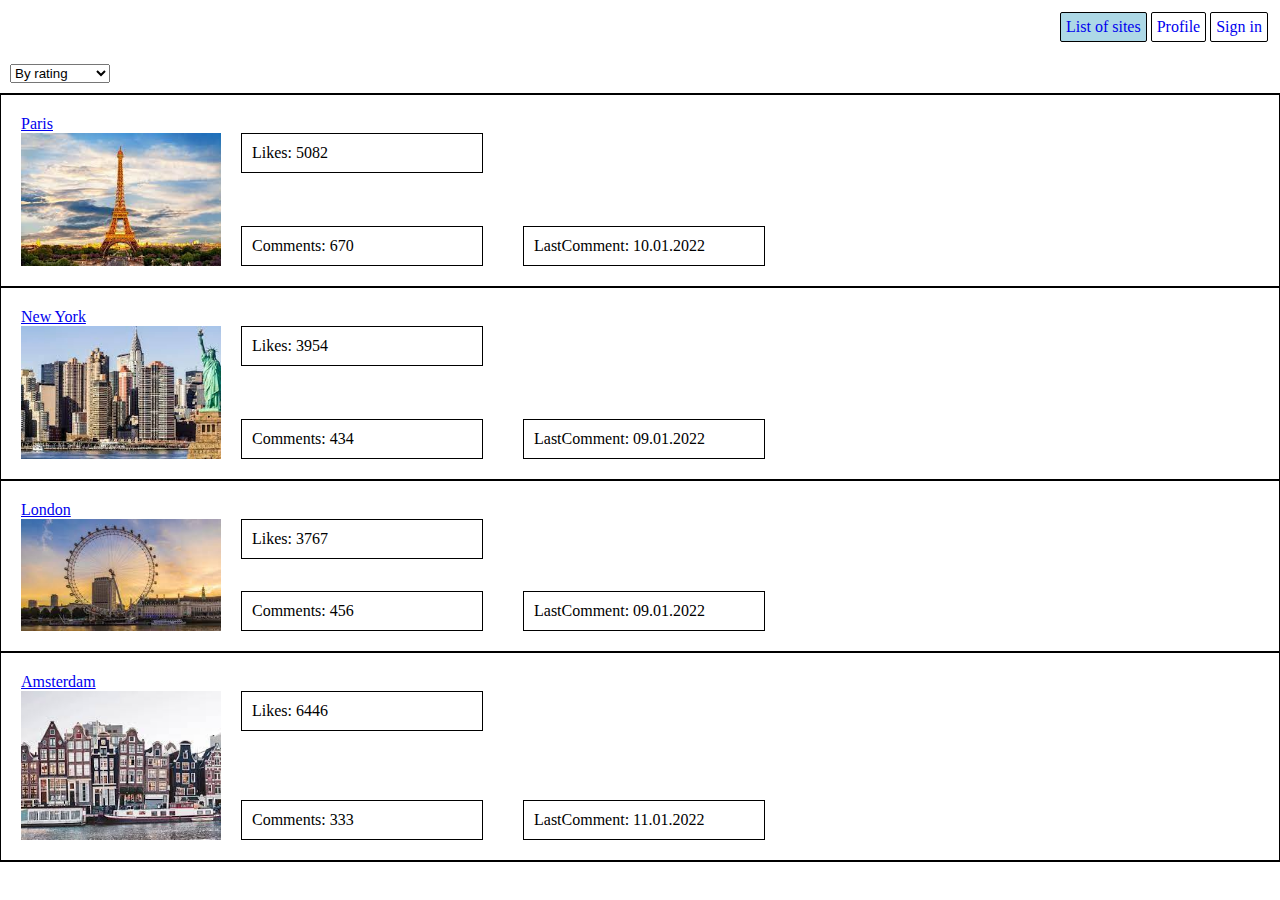
<file: index.html>
<!DOCTYPE html>
<html>
<head>
  <link rel="stylesheet" href="style.css">
</head>
<body>

<div id="header">
<a href="index.html" style="background-color: lightblue;">List of sites</a>
<a href="profile.html">Profile</a>
<a href="signin.html">Sign in</a>
</div>

<div style="padding:10px;">
<select>
  <option>By popularity</option>
  <option selected>By rating</option>
</select>
</div>

<div id="main">
	<div id="content" style="width:100%;">
	
	<div class="preview">
	<div><a href="paris.html">Paris</a></div>
	<div  class="info">
			<img src="paris.jpeg" width="200" height="auto"/>
			<div class="stat">
			<div class="text">Likes: 5082</div>
			<div class="text">Comments: 670</div>
			</div>
			<div class="text" style="align-self: flex-end;">LastComment: 10.01.2022</div>
			</div>
	</div>
	
	<div class="preview">
	<div><a href="newyork.html">New York</a></div>
	<div  class="info">
			<img src="newyork.jpeg" width="200" height="auto"/>
			<div class="stat">
			<div class="text">Likes: 3954</div>
			<div class="text">Comments: 434</div>
			</div>
			<div class="text" style="align-self: flex-end;">LastComment: 09.01.2022</div>
			</div>
	</div>
	
	<div class="preview">
	<div><a href="london.html">London</a></div>
	<div  class="info">
			<img src="london.jpeg" width="200" height="auto"/>
			<div class="stat">
			<div class="text">Likes: 3767</div>
			<div class="text">Comments: 456</div>
			</div>
			<div class="text" style="align-self: flex-end;">LastComment: 09.01.2022</div>
			</div>
	</div>
	
	<div class="preview">
	<div><a href="amsterdam.html">Amsterdam</a></div>
	<div  class="info">
			<img src="amsterdam.jpeg" width="200" height="auto"/>
			<div class="stat">
			<div class="text">Likes: 6446</div>
			<div class="text">Comments: 333</div>
			</div>
			<div class="text" style="align-self: flex-end;">LastComment: 11.01.2022</div>
			</div>
	</div>
	
	</div>
</div>


</body>
</html>
</file>
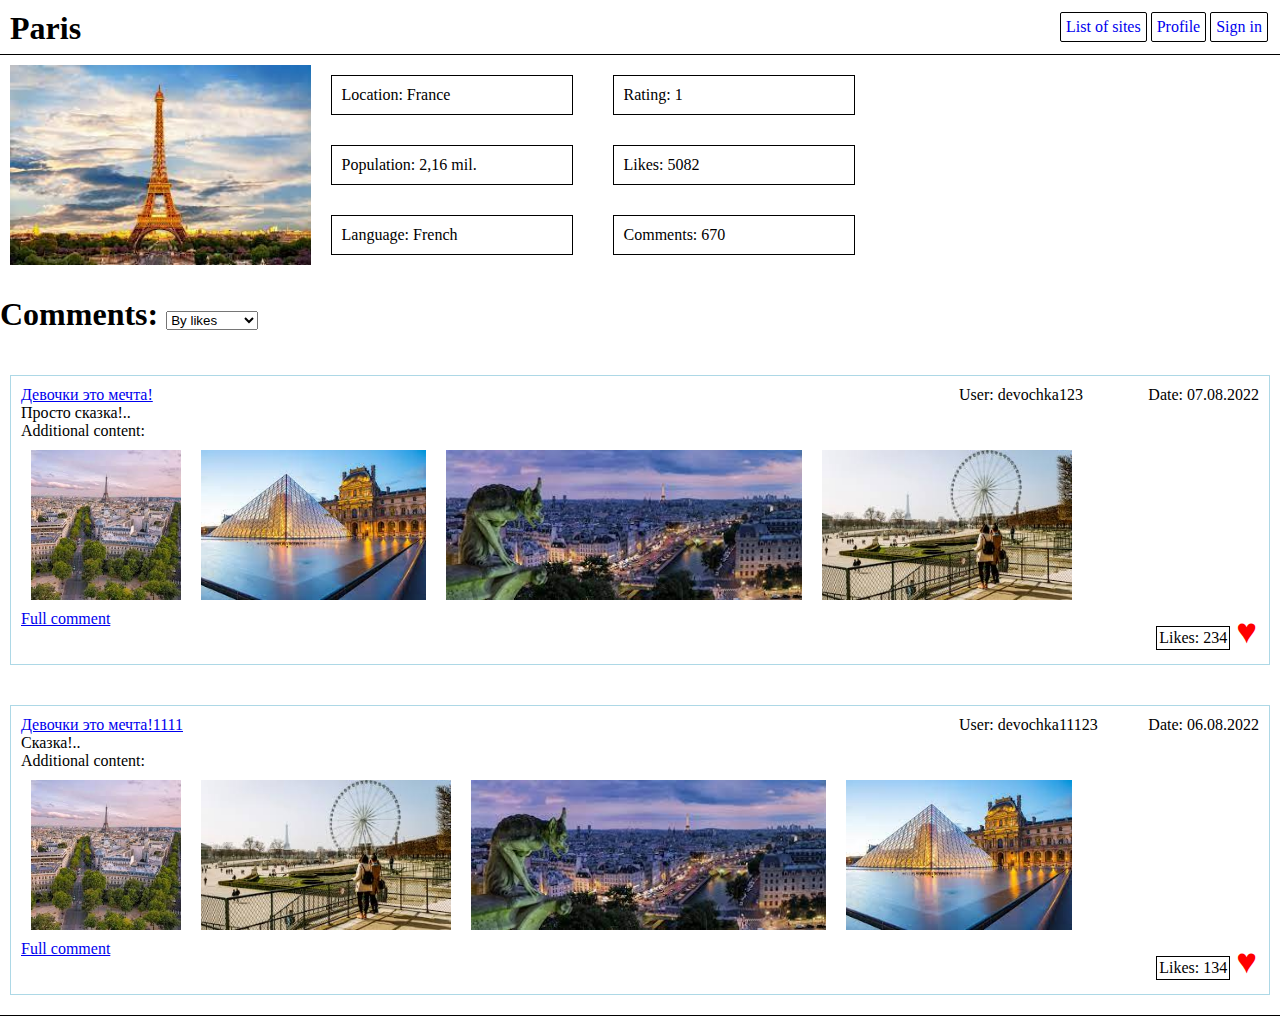
<file: paris.html>
<!DOCTYPE html>
<html>
<head>
  <link rel="stylesheet" href="style.css">
</head>
<body>

<div id="header">
<h1 style="position:absolute; left:10px; top:10px; margin:0;">Paris</h1>
<a href="index.html">List of sites</a>
<a href="profile.html">Profile</a>
<a href="signin.html">Sign in</a>
</div>

<div id="main">
	<div id="content" style="width:100%;">
	
	<div id="sity">
			<img src="paris.jpeg" width="auto" height="200"/>
			<div id="sity-info">
			<div class="text">Location: France</div>
			<div class="text">Population: 2,16 mil.</div>
			<div class="text">Language: French</div>
			<div class="text">Rating: 1</div>
			<div class="text">Likes: 5082</div>
			<div class="text">Comments: 670</div>
			</div>
	</div>
	
	<h1>
	Comments: 
	<select>
  <option selected>By likes</option>
  <option>Most resent</option>
</select>
	</h1>
	
	<div class="comment">
	<div class="comment-header">
	<a href="comment.html">Девочки это мечта!</a>
	<div class="comment-info">
	<div>User: devochka123</div>
	<div>Date: 07.08.2022</div>
	</div>
	</div>
	<div>Просто сказка!..</div>
	<div>Additional content:</div>
	<div class="comment-images">
			<img src="paris1.jpeg" width="auto" height="150"/>
			<img src="paris2.jpeg" width="auto" height="150"/>
			<img src="paris3.jpeg" width="auto" height="150"/>
			<img src="paris4.jpeg" width="auto" height="150"/>
	</div>
	<div class="comment-footer">
	<a href="comment.html">Full comment</a>
	<div>
	<div style="display: inline-block; border: 1px solid black; padding: 2px;">Likes: 234</div>
	<div style="display: inline-block; padding: 2px; color: red; font-size: 35px;">♥</div>	
	</div>	
	</div>
	</div>
	
	<div class="comment">
	<div class="comment-header">
	<a href="comment.html">Девочки это мечта!1111</a>
	<div class="comment-info">
	<div>User: devochka11123</div>
	<div>Date: 06.08.2022</div>
	</div>
	</div>
	<div>Сказка!..</div>
	<div>Additional content:</div>
	<div class="comment-images">
			<img src="paris1.jpeg" width="auto" height="150"/>
			<img src="paris4.jpeg" width="auto" height="150"/>
			<img src="paris3.jpeg" width="auto" height="150"/>
			<img src="paris2.jpeg" width="auto" height="150"/>
	</div>
	<div class="comment-footer">
	<a href="comment.html">Full comment</a>
	<div>
	<div style="display: inline-block; border: 1px solid black; padding: 2px;">Likes: 134</div>
	<div style="display: inline-block; padding: 2px; color: red; font-size: 35px;">♥</div>	
	</div>	
	</div>
	
	</div>
	
	</div>
</div>


</body>
</html>
</file>
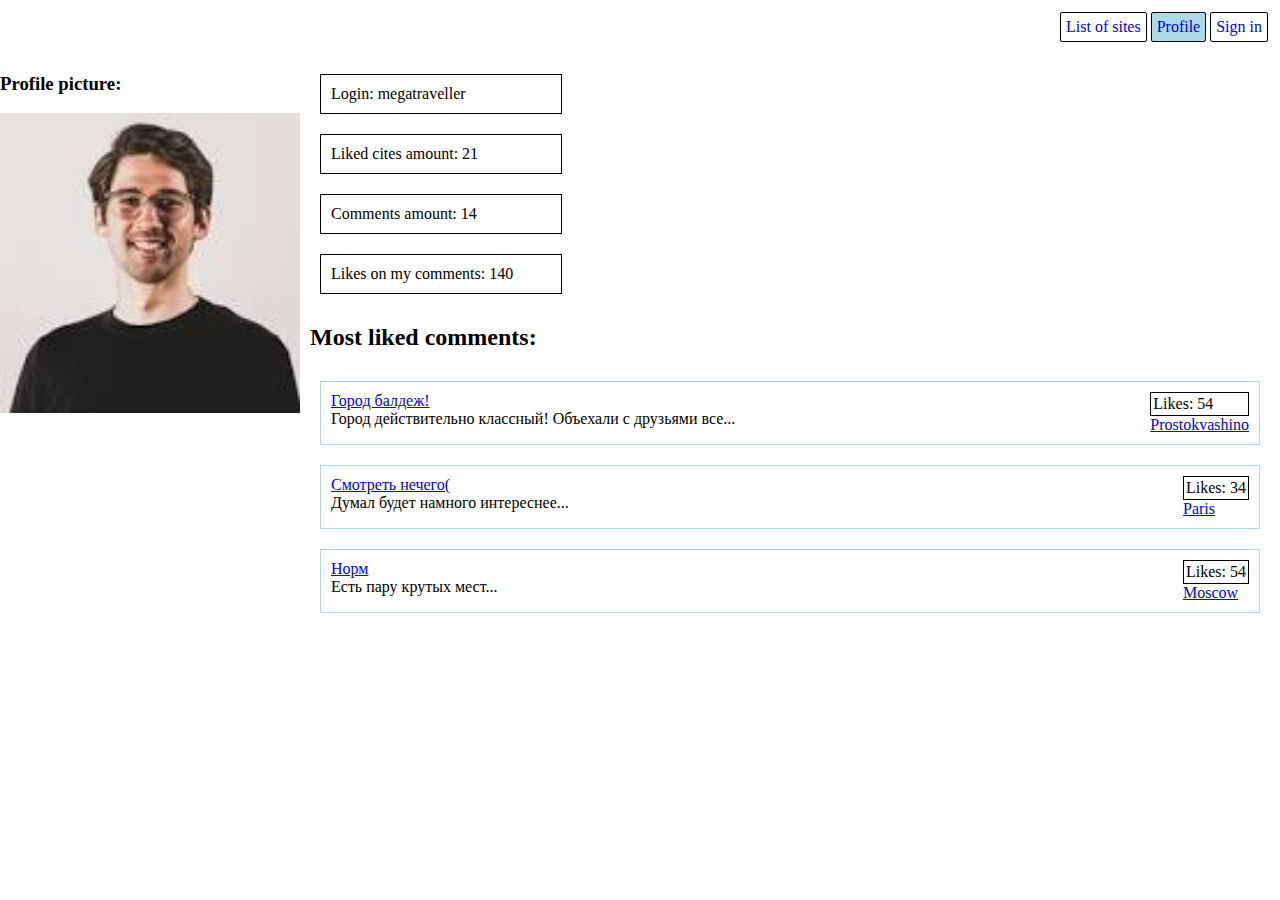
<file: profile.html>
<!DOCTYPE html>
<html>
<head>
  <link rel="stylesheet" href="style.css">
</head>
<body>

<div id="header">
<a href="index.html">List of sites</a>
<a href="profile.html" style="background-color: lightblue;">Profile</a>
<a href="signin.html">Sign in</a>
</div>

<div id="main">
	<div id="user">
	<div>
	<h3>Profile picture:</h3>
			<img src="user.jpeg" width="300" height="auto"/>
			</div>
	<div id="user-info">
			<div class="text">Login: megatraveller</div>
			<div class="text">Liked cites amount: 21</div>
			<div class="text">Comments amount: 14</div>
			<div class="text">Likes on my comments: 140</div>
			<h2>Most liked comments:</h2>
	
	<div class="user-comment">
	<div class="user-comment-preview">
	<a href="comment.html">Город балдеж!</a>
	<div>Город действительно классный! Объехали с друзьями все...</div>
	</div>
	<div class="user-comment-info">	
	<div style="border: 1px solid black; padding: 2px;">Likes: 54</div>
	<a href="prostokvashino.html">Prostokvashino</a>
	</div>
	</div>
	
	<div class="user-comment">
	<div class="user-comment-preview">
	<a href="comment.html">Смотреть нечего(</a>
	<div>Думал будет намного интереснее...</div>
	</div>
	<div class="user-comment-info">	
	<div style="border: 1px solid black; padding: 2px;">Likes: 34</div>
	<a href="paris.html">Paris</a>
	</div>
	</div>
	
	<div class="user-comment">
	<div class="user-comment-preview">
	<a href="comment.html">Норм</a>
	<div>Есть пару крутых мест...</div>
	</div>
	<div class="user-comment-info">	
	<div style="border: 1px solid black; padding: 2px;">Likes: 54</div>
	<a href="moscow.html">Moscow</a>
	</div>
	</div>
	
	</div>
	</div>
</div>


</body>
</html>
</file>
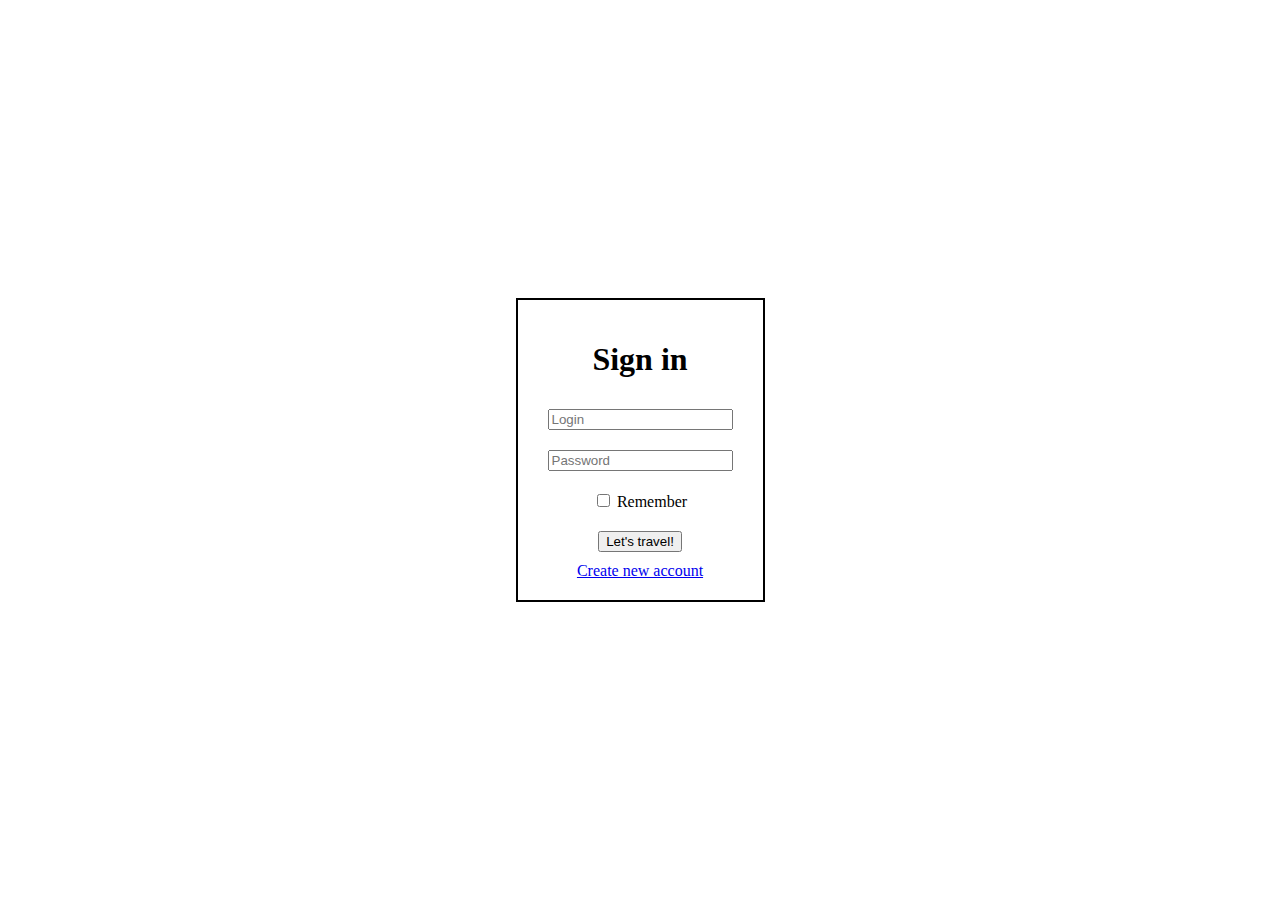
<file: signin.html>
<!DOCTYPE html>
<html>
<head>
  <link rel="stylesheet" href="style.css">
</head>
<body>

<div id="main" style="justify-content: center;">
	<div id="content">
		<form id="signin">
			<h1>Sign in</h1>
			<input name="login" type="text" placeholder="Login" required="required" pattern="[a-z, A-Z, 0-9]*"/>
			<input name="password" type="password" placeholder="Password" required="required"/>
			<div>
			<input name="remember" type="checkbox"/>
			<label for="remember">Remember</label>
			</div>
			<input type="submit"value="Let's travel!"/>
			<a href="signup.html">Create new account</a>
		</form>
	</div>
</div>


</body>
</html>
</file>
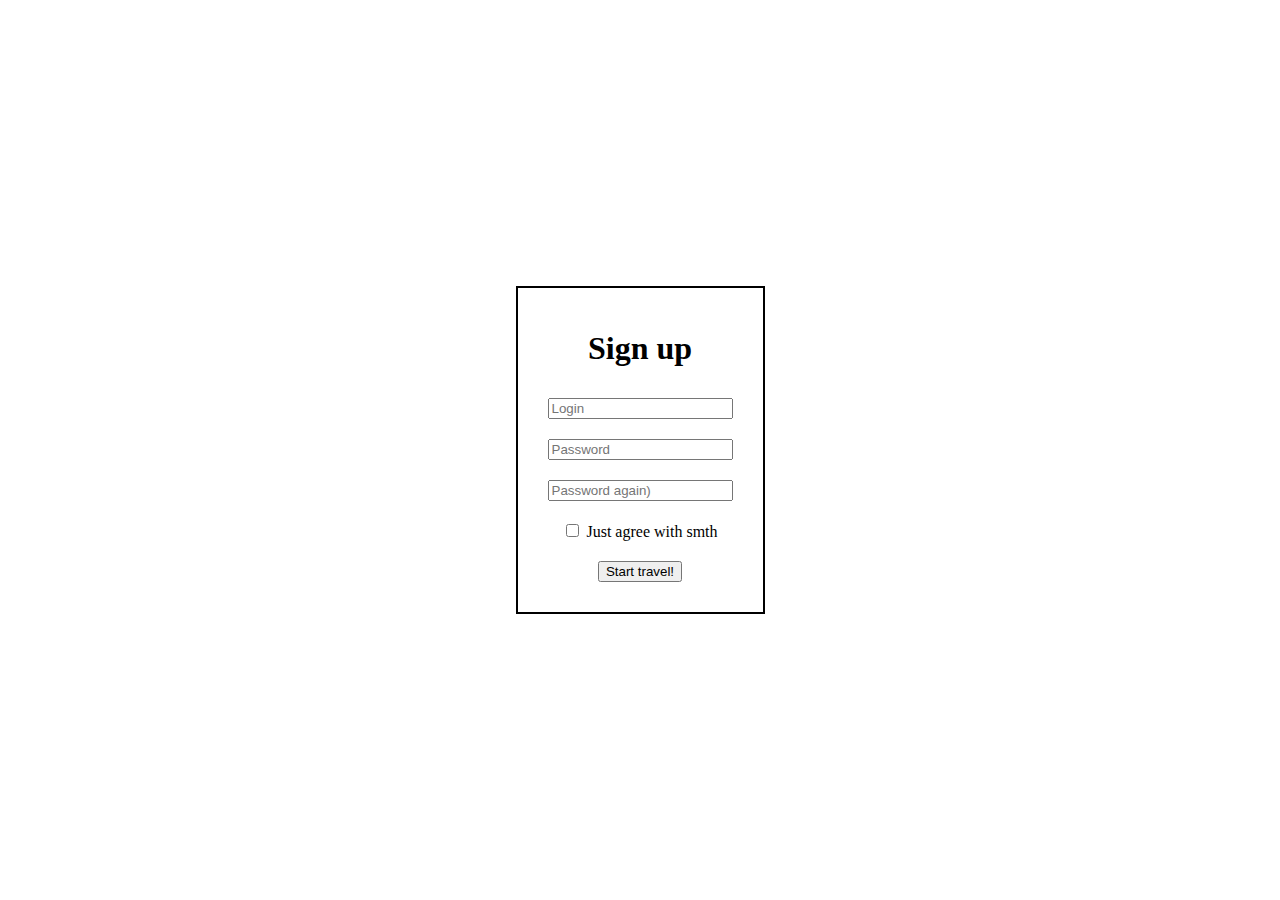
<file: signup.html>
<!DOCTYPE html>
<html>
<head>
  <link rel="stylesheet" href="style.css">
</head>
<body>

<div id="main" style="justify-content: center;">
	<div id="content">
		<form id="signup">
			<h1>Sign up</h1>
			<input name="login" type="text" placeholder="Login" required="required" pattern="[a-z, A-Z, 0-9]*"/>
			<input name="password" type="password" placeholder="Password" required="required"/>
			<input name="passwordconfirm" type="password" placeholder="Password again)" required="required"/>
			<div>
			<input name="remember" type="checkbox" required="required"/>
			<label for="remember">Just agree with smth</label>
			</div>
			<input type="submit"value="Start travel!"/>
		</form>
	</div>
</div>


</body>
</html>
</file>
<file: style.css>
html, body {
    height: 100%;
    width: 100%;
    padding: 0;
    margin: 0;
}

body{
	display:flex;
	flex-direction: column;
	justify-content: space-between;
}

#main{
	flex: auto;
	height:100%;
	display:flex;
	flex-direction: column;
	align-items: center;
	justify-content: start;
}

#content{
	border: 1px solid black;
	display:flex;
	flex-direction:column;
	align-items: stretch;
	justify-content: start;
}

#content > form{
	border: 1px solid black;
	padding: 20px;
	display:flex;
	flex-direction:column;
	align-items: center;
	justify-content: start;
}

form >input, form>div{
	margin: 10px;
}

#header{
	display:flex;
	flex-direction: row;
	justify-content: end;
	padding:10px;
	align-items: start;
}

#header > a{
	padding: 5px;
	border: 1px solid black;
	margin:2px;
	border-radius:2px;
	text-decoration:none;
}

.preview{
	padding:20px;
	border: 1px solid black;
}

.info{
	display:flex;
	flex-direction: row;
	justify-content: stretch;
}

.text{
	border: 1px solid black;
	padding: 10px;
	margin: 0 20px;
	width: 220px;
}

.stat 
{
	display:flex;
	flex-direction: column;
	justify-content: space-between;
}

#sity{
	display:flex;
	flex-direction: row;
	justify-content: stretch;
	height: 200px;
	margin: 10px;
}

#sity-info{
	display:flex;
	flex-direction: column;
	justify-content: top;
	flex-wrap: wrap;
	justify-content: space-between;
}

#sity-info > .text{
	margin: 10px 20px;
}

.comment-header{
	display:flex;
	flex-direction: row;
	justify-content: space-between;
}

.comment{
	margin: 20px 10px;
	padding: 10px;
	border: 1px solid lightblue;
}

.comment-info{
	display:flex;
	flex-direction: row;
	justify-content: space-between;
	width: 300px;
}

.comment-images{
	display:flex;
	flex-direction: row;
	justify-content: start;
	flex-wrap: wrap;
}

.comment-images > img{
	margin: 10px;
}

.comment-footer{
	display:flex;
	flex-direction: row;
	justify-content: space-between;
}

#user{
	width:100%;
	display:flex;
	flex-direction: row;
	justify-content: space-between;
}

#user-info{
	display:flex;
	flex-direction: column;
	justify-content: space-between;
	align-items: stretch;
	flex:auto;
	padding: 10px;
	wrap: nowrap;
}
#user-info > .text{
	margin: 10px;
}

.user-comment{
	margin: 10px 10px;
	padding: 10px;
	border: 1px solid lightblue;
	display:flex;
	flex-direction: row;
	justify-content: space-between;
}

.user-comment-preview{
	flex:auto;
}

.user-comment-info{
	display:flex;
	flex-direction: column;
	justify-content: space-between;
}
</file>
